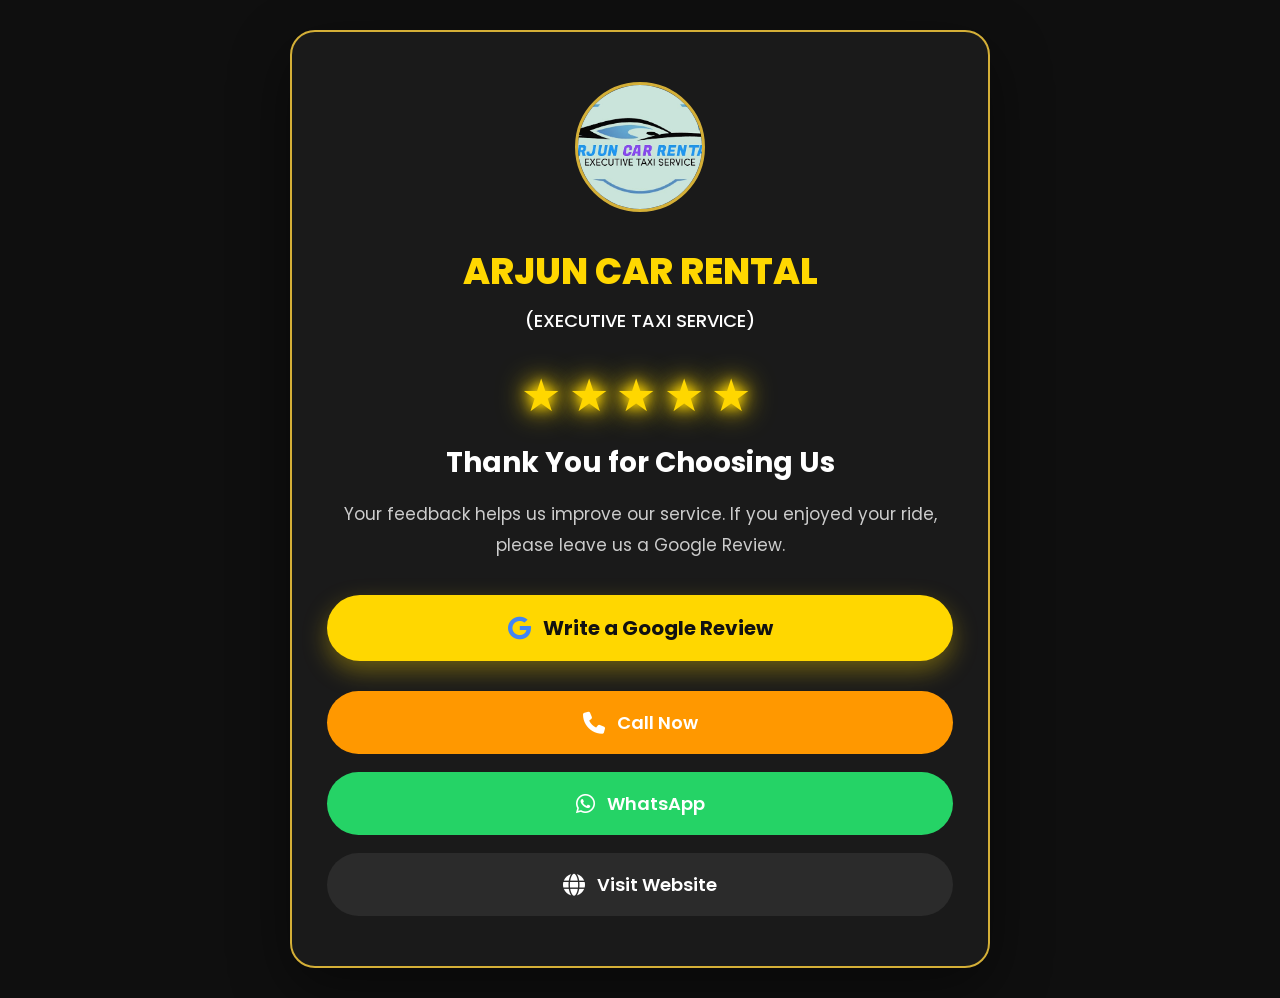
<file: review.html>
<!DOCTYPE html>
<html lang="en-IN">
<head>
<meta charset="UTF-8">
<meta name="viewport" content="width=device-width, initial-scale=1.0">

<title>Leave a Google Review | ARJUN CAR RENTAL (EXECUTIVE TAXI SERVICE)</title>
<meta name="description" content="Thank you for choosing ARJUN CAR RENTAL (EXECUTIVE TAXI SERVICE). Please share your valuable experience by leaving a Google Review.">
<meta name="keywords" content="ARJUN CAR RENTAL, Google Review, Taxi Service Howrah, Kolkata Cab Service">
<meta name="author" content="ARJUN CAR RENTAL">
<meta name="robots" content="index,follow">
<link rel="canonical" href="https://arjuncarrental-pcs.github.io/arjun-car-rental-site/review.html">
<meta name="theme-color" content="#111111">

<!-- Open Graph -->

<meta property="og:type" content="website">
<meta property="og:title" content="Leave a Google Review ⭐⭐⭐⭐⭐ | ARJUN CAR RENTAL (EXECUTIVE TAXI SERVICE)">
<meta property="og:description"
content="Your feedback means a lot to us. Please leave a Google Review for ARJUN CAR RENTAL (EXECUTIVE TAXI SERVICE).">
<meta property="og:url"
content="https://arjuncarrental-pcs.github.io/arjun-car-rental-site/review.html">
<meta property="og:image"
content="https://arjuncarrental-pcs.github.io/arjun-car-rental-site/images/reviewbanner.png">
<meta property="og:image:width" content="1200">
<meta property="og:image:height" content="630">
<meta property="og:image:alt" content="Leave a Google Review - ARJUN CAR RENTAL (EXECUTIVE TAXI SERVICE)">
<meta property="og:site_name" content="ARJUN CAR RENTAL (EXECUTIVE TAXI SERVICE)">

<!-- Twitter -->

<meta name="twitter:card" content="summary_large_image">
<meta name="twitter:title" content="ARJUN CAR RENTAL (EXECUTIVE TAXI SERVICE)">
<meta name="twitter:description" content="Leave your valuable Google Review">
<meta name="twitter:image" content="https://arjuncarrental-pcs.github.io/arjun-car-rental-site/images/reviewbanner.png">
<link rel="preconnect" href="https://fonts.googleapis.com">
<link rel="preconnect" href="https://fonts.gstatic.com" crossorigin>
<link href="https://fonts.googleapis.com/css2?family=Poppins:wght@300;400;500;600;700;800&display=swap" rel="stylesheet">
<link rel="stylesheet" href="https://cdnjs.cloudflare.com/ajax/libs/font-awesome/6.5.2/css/all.min.css">
<link rel="stylesheet" href="review.css">
</head>

<body>
<main class="review-page">

    <section class="hero">

        <img src="images/ACRlogo.jpg"
             alt="ARJUN CAR RENTAL Logo"
             class="logo">

        <h1>ARJUN CAR RENTAL</h1>

        <h2>(EXECUTIVE TAXI SERVICE)</h2>

        <div class="stars">
            ★★★★★
        </div>

        <p class="thanks">
            Thank You for Choosing Us
        </p>

        <p class="message">
            Your feedback helps us improve our service.
            If you enjoyed your ride, please leave us a
            Google Review.
        </p>

       <a class="review-btn"
   href="https://g.page/r/CaIdGMqoyr2YEBM/review"
   target="_blank"
   rel="noopener noreferrer">

    <i class="fa-brands fa-google"></i>

    <span>Write a Google Review</span>

</a>

        <div class="action-buttons">

<a href="tel:+919007350757" class="call-btn">
     <i class="fas fa-phone"></i> Call Now
</a>

    <a href="https://wa.me/919007350757" target="_blank" class="wa-btn">
    <i class="fab fa-whatsapp"></i> WhatsApp
</a>

   <a href="index.html" class="website-btn">
    <i class="fas fa-globe"></i> Visit Website
</a>

</div>
        
    </section>

</main>
    <script src="review.js"></script>
</body>
</html>
</file>
<file: review.css>
*{
    margin:0;
    padding:0;
    box-sizing:border-box;
    font-family:'Poppins',sans-serif;
}

body{
    background:#0f0f0f;
    color:#fff;
    min-height:100vh;
}

.review-page{
    display:flex;
    justify-content:center;
    align-items:center;
    min-height:100vh;
    padding:30px;
}

.hero{
    width:100%;
    max-width:700px;
    background:#1a1a1a;
    border-radius:25px;
    padding:50px 35px;
    text-align:center;
    box-shadow:0 20px 60px rgba(0,0,0,.45);
    border:2px solid #d4af37;
}

.logo{
    width:130px;
    height:130px;
    border-radius:50%;
    border:3px solid #d4af37;
    object-fit:cover;
    margin-bottom:25px;
}

.review-btn{
    display:flex;
    align-items:center;
    justify-content:center;
    gap:12px;

    width:100%;
    max-width:100%;

    padding:18px 30px;
    margin:25px auto;

    background:#FFD700;
    color:#111;

    text-decoration:none;
    border-radius:50px;

    font-size:20px;
    font-weight:700;

    transition:.3s;
    box-shadow:0 10px 25px rgba(255,215,0,.35);
}

.review-btn:hover{
    background:#FFC107;
    transform:translateY(-4px);
}

.review-btn i{
    color:#4285F4;
    font-size:24px;
}

.review-btn span{
    color:#111;
}

.hero h1{
    font-size:36px;
    color:#FFD700;
    font-weight:800;
}

.hero h2{
    margin-top:8px;
    color:#ffffff;
    font-size:18px;
    font-weight:500;
}

.stars{
    font-size:42px;
    color:#FFD700;
    margin:30px 0 15px;
    letter-spacing:6px;
}

.thanks{
    font-size:28px;
    font-weight:700;
    margin-bottom:15px;
}

.message{
    color:#cccccc;
    line-height:1.8;
    font-size:17px;
    margin-bottom:35px;
}

@media (max-width:768px){

.hero{
    padding:35px 20px;
}

.hero h1{
    font-size:28px;
}

.hero h2{
    font-size:16px;
}

.stars{
    font-size:30px;
}

.thanks{
    font-size:22px;
}

.message{
    font-size:15px;
}

.logo{
    width:100px;
    height:100px;
}

.review-btn{
    width:100%;
    max-width:100%;
    font-size:17px;
    padding:16px 20px;
}

.action-buttons a{
    font-size:16px;
    padding:15px;
}

.action-buttons a i{
    font-size:20px;
}

}

.action-buttons{
    margin-top:30px;
    display:flex;
    flex-direction:column;
    gap:18px;
}

.action-buttons a{
    display:flex;
    align-items:center;
    justify-content:center;
    gap:12px;

    width:100%;

    padding:18px 25px;

    border-radius:50px;

    text-decoration:none;

    font-size:18px;
    font-weight:600;

    transition:.3s;
}

.action-buttons a i{
    font-size:22px;
}

.call-btn{
    background:#ff9800;
    color:#fff;
}

.call-btn:hover{
    background:#f57c00;
}

.wa-btn{
    background:#25D366;
    color:#fff;
}

.wa-btn:hover{
    background:#1EBE5D;
}

.website-btn{
    background:#2b2b2b;
    color:#fff;
}

.website-btn:hover{
    background:#111;
}

.action-buttons a:hover{
    transform:translateY(-4px);
    box-shadow:0 12px 25px rgba(0,0,0,.35);
}

.glow{
    transform:scale(1.08);
    transition:.4s;
    text-shadow:
    0 0 10px #FFD700,
    0 0 20px #FFD700,
    0 0 30px #FFD700;
}
</file>
